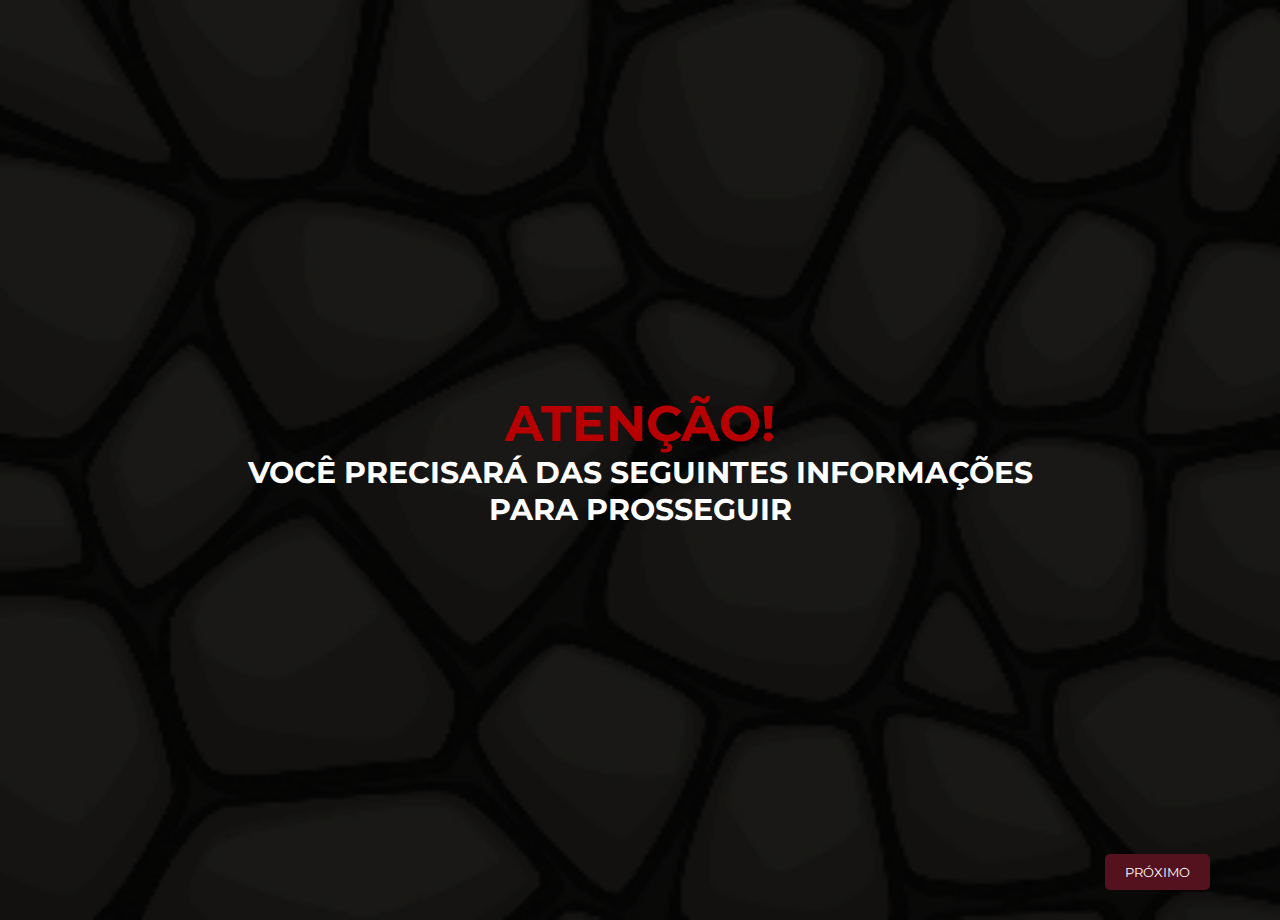
<file: index.html>
<!DOCTYPE html>
<html lang="en">
<head>
    <meta charset="UTF-8">
    <meta name="viewport" content="width=device-width, initial-scale=1.0">
    <link rel="stylesheet" href="style.css">
    <link rel="shortcut icon" href="assets/detetive favicon.png" type="image/x-icon">
    <title>Barroco</title>
</head>
<body>
    <div class="container">
        <h1 id="title">ATENÇÃO!</h1>
        <h1 id="title-white">VOCÊ PRECISARÁ DAS SEGUINTES INFORMAÇÕES <br> PARA PROSSEGUIR</h1>
    </div>
    <button id="next-btn">PRÓXIMO</button>

    <script src="script.js"></script>
</body>
</html>
</file>
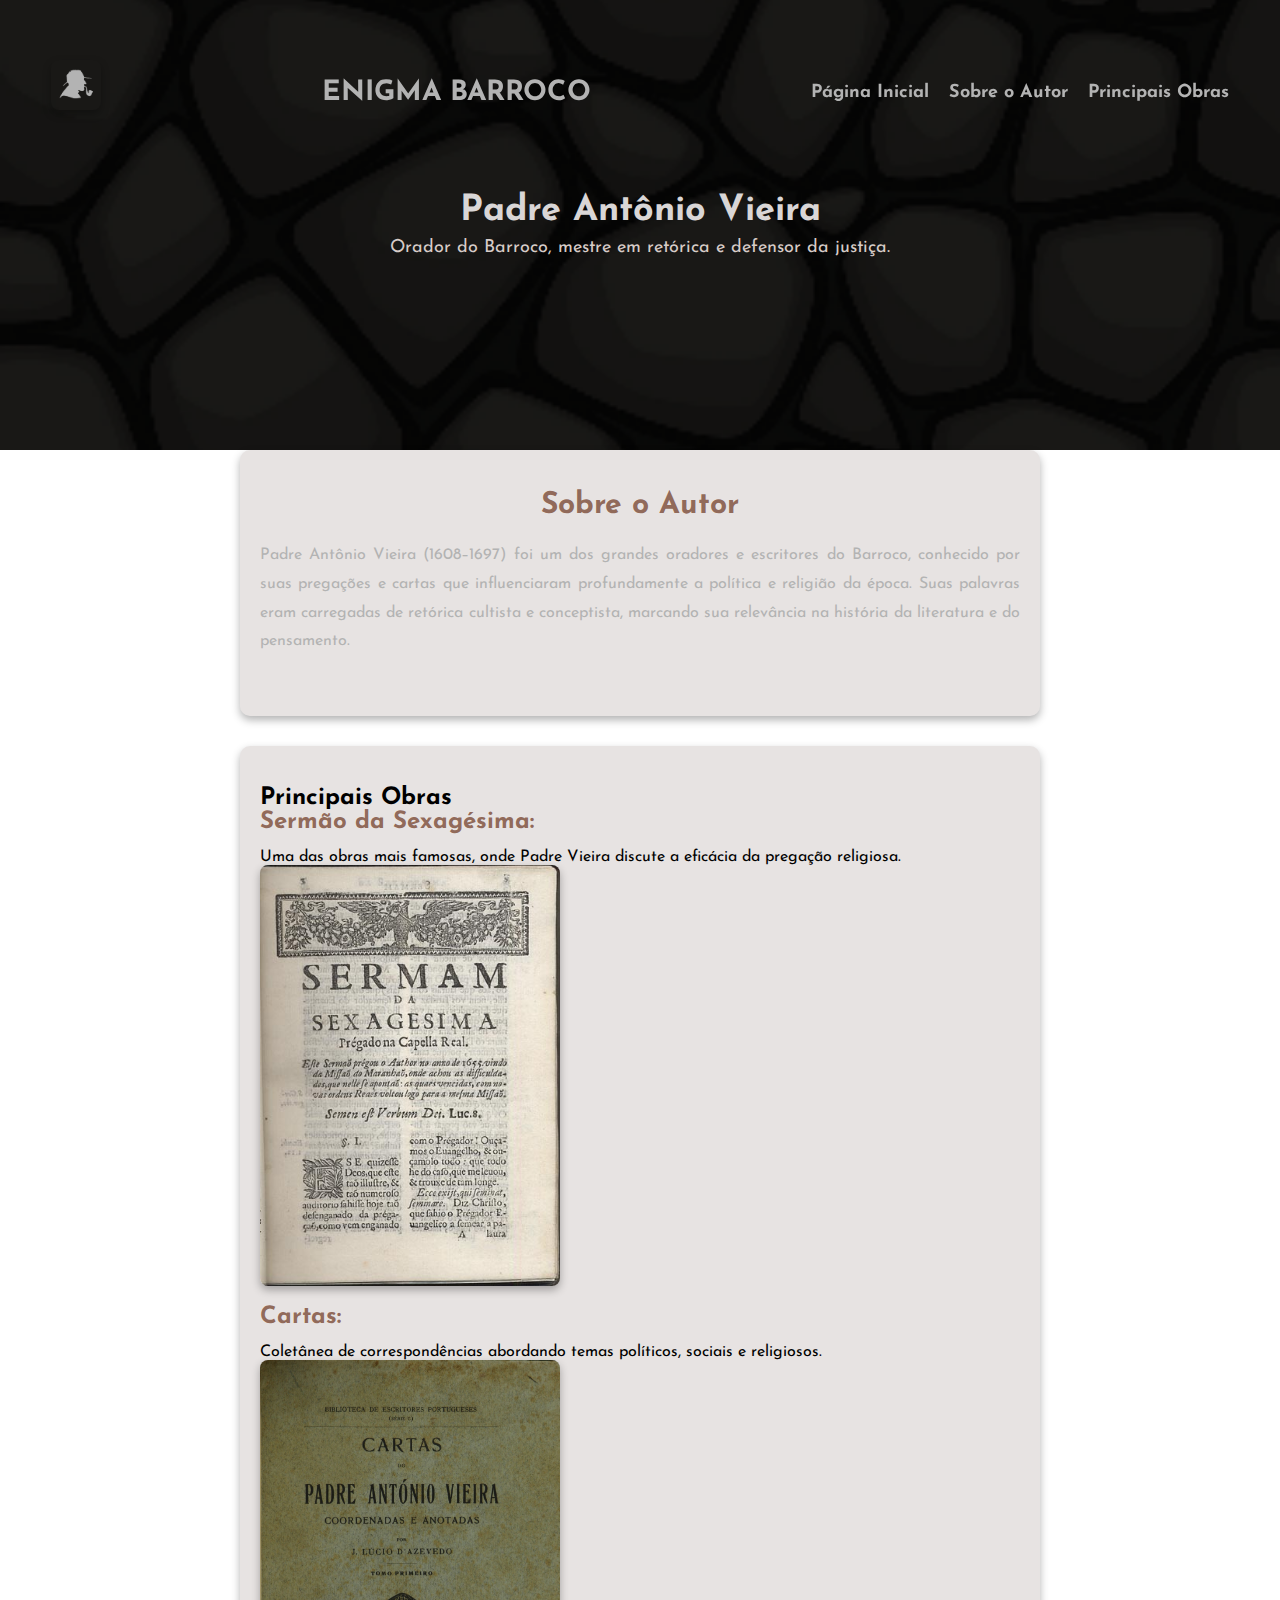
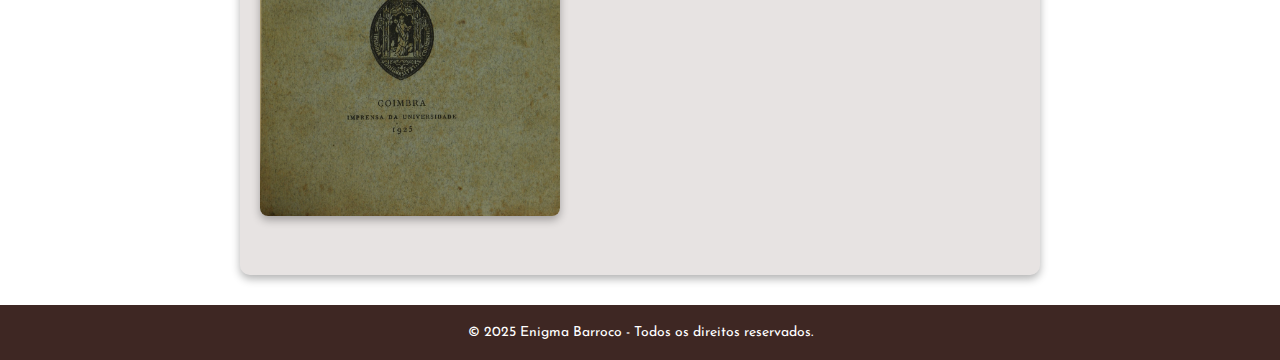
<file: author1.html>
<!DOCTYPE html>
<html lang="en">
<head>
    <meta charset="UTF-8">
    <meta name="viewport" content="width=device-width, initial-scale=1.0">
    <link rel="stylesheet" href="authors.css">
    <link rel="shortcut icon" href="assets/detetive favicon.png" type="image/x-icon">
    <title>Padre Antônio Vieira - Enigma Barroco</title>
</head>
<body>
    <header class="header">
        <div class="header-container">
            <div class="flex">
                <img id="header-icon" src="assets/fav icon.png" alt="Ícone Enigma Barroco">
                <h1 id="title">ENIGMA BARROCO</h1>
                <nav class="nav">
                    <ul>
                        <li><a href="index.html" class="nav-item">Página Inicial</a></li>
                        <li><a href="#sobre" class="nav-item">Sobre o Autor</a></li>
                        <li><a href="#obras" class="nav-item">Principais Obras</a></li>
                    </ul>
                </nav>
            </div>
        </div>
    </header>
    <section class="banner">
        <div class="banner-content">
            <h1 class="slogan-title">Padre Antônio Vieira</h1>
            <p class="slogan-text">Orador do Barroco, mestre em retórica e defensor da justiça.</p>
        </div>
    </section>
    <main class="container">
        <section id="sobre">
            <div class="author-section">
                <h2 class="context-title">Sobre o Autor</h2>
                <p class="context-text">Padre Antônio Vieira (1608–1697) foi um dos grandes oradores e escritores do Barroco, conhecido por suas pregações e cartas que influenciaram profundamente a política e religião da época. Suas palavras eram carregadas de retórica cultista e conceptista, marcando sua relevância na história da literatura e do pensamento.</p>
            </div>
        </section>
        <section id="obras">
            <div class="works-section">
                <h2 class="characteristics-title">Principais Obras</h2>
                <div class="works-list">
                    <div>
                        <h3>Sermão da Sexagésima:</h3>
                        <p>Uma das obras mais famosas, onde Padre Vieira discute a eficácia da pregação religiosa.</p>
                        <img src="assets/Sermão_da_Sexagesima,_Padre_António_Vieira_(in_Sermoens,_Lisboa,_1679).png" alt="Capa do Sermão da Sexagésima">
                    </div>
                    <div>
                        <h3>Cartas:</h3>
                        <p>Coletânea de correspondências abordando temas políticos, sociais e religiosos.</p>
                        <img src="assets/cartas.png" alt="Capa do livro Cartas">
                    </div>
                </div>
            </div>
        </section>
    </main>
    <footer class="footer">
        <p>&copy; 2025 Enigma Barroco - Todos os direitos reservados.</p>
    </footer>
</body>
</html>
</file>
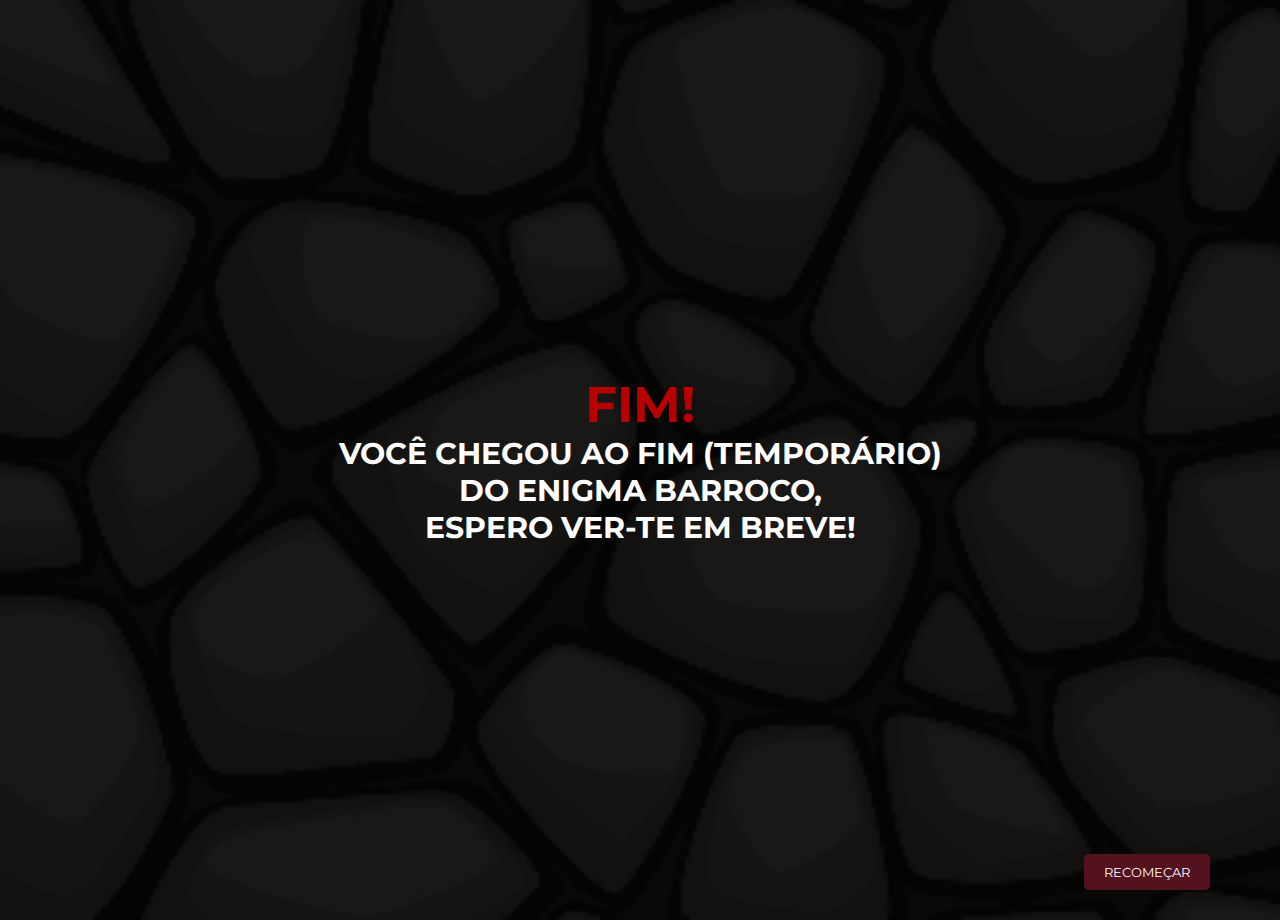
<file: final.html>
<!DOCTYPE html>
<html lang="en">
<head>
    <meta charset="UTF-8">
    <meta name="viewport" content="width=device-width, initial-scale=1.0">
    <link rel="stylesheet" href="final.css">
    <link rel="shortcut icon" href="assets/detetive favicon.png" type="image/x-icon">
    <title>Barroco</title>
</head>
<body>
    <div class="container">
        <h1 id="title">FIM!</h1>
        <h1 id="title-white">VOCÊ CHEGOU AO FIM (TEMPORÁRIO) <br> DO ENIGMA BARROCO,<br> ESPERO VER-TE EM BREVE!</h1>
    </div>
    <button id="return-btn">RECOMEÇAR</button>

    <script src="final.js"></script>
</body>
</html>
</file>
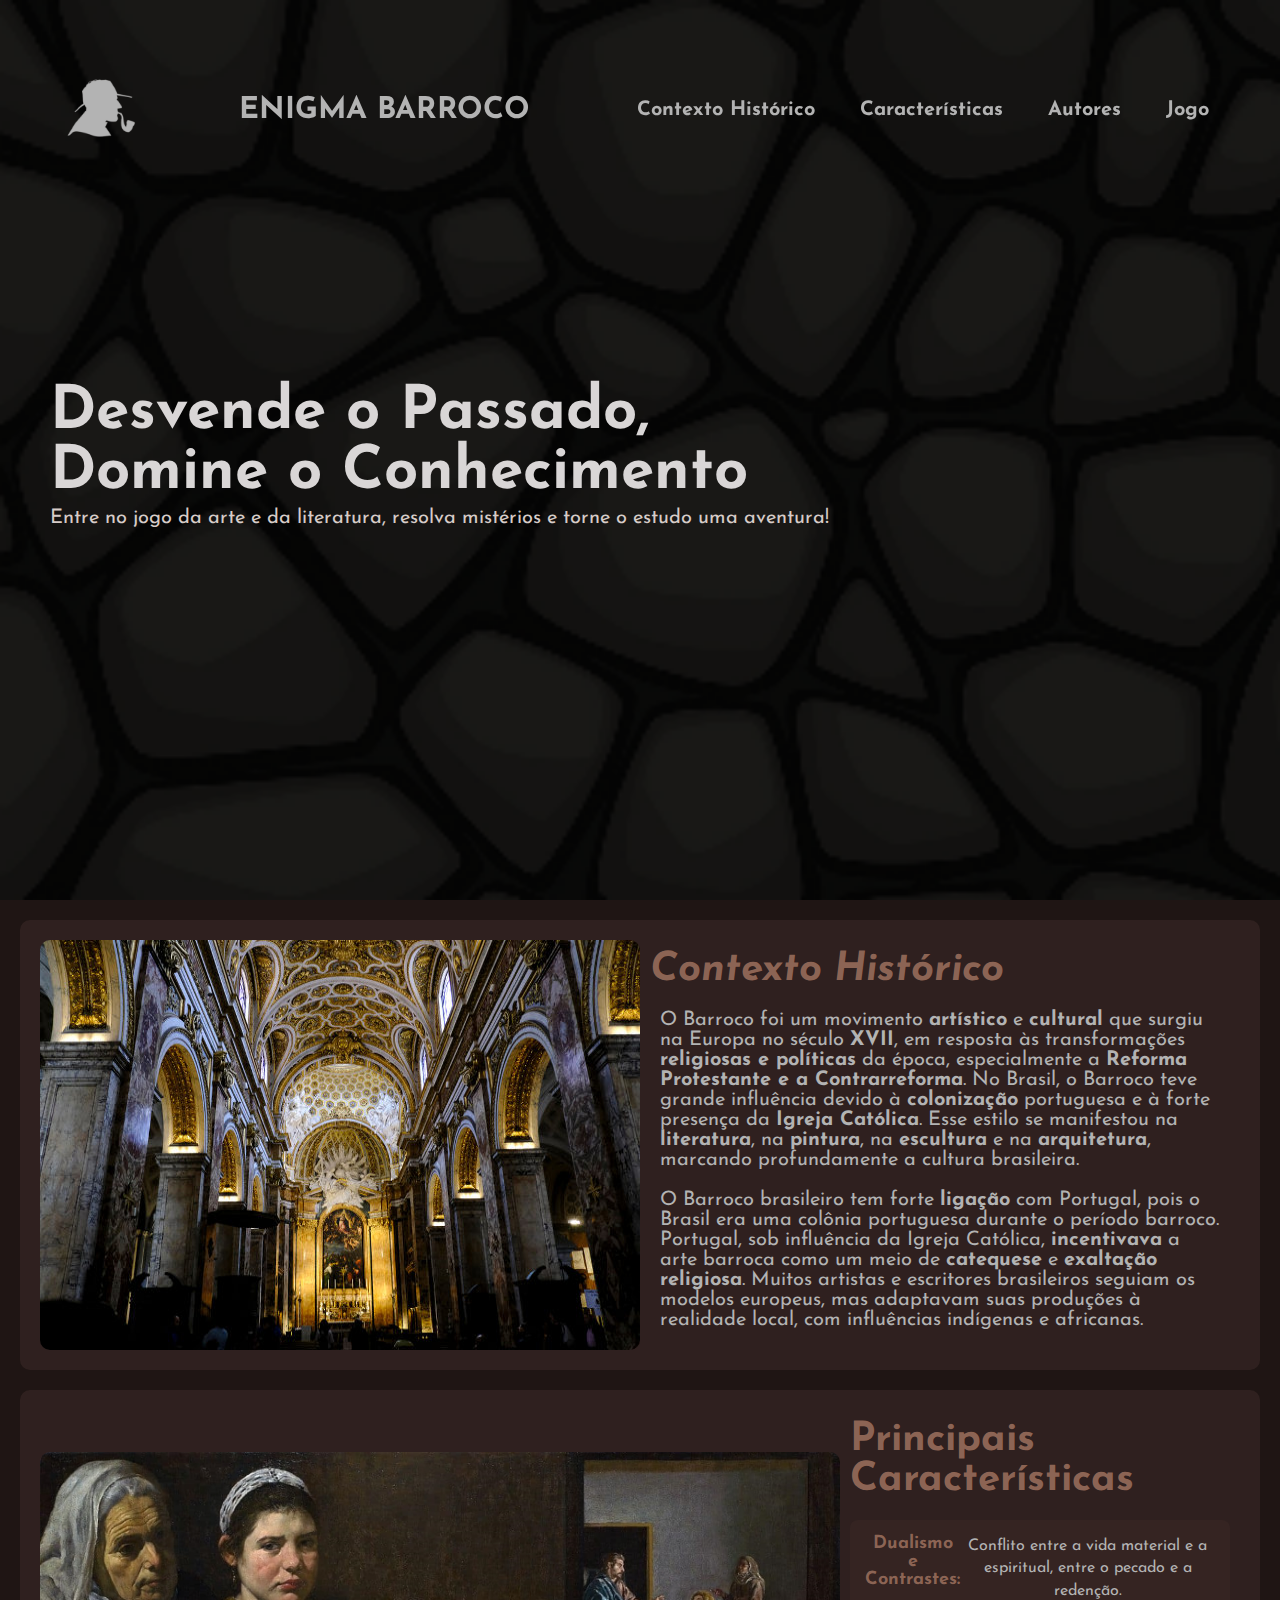
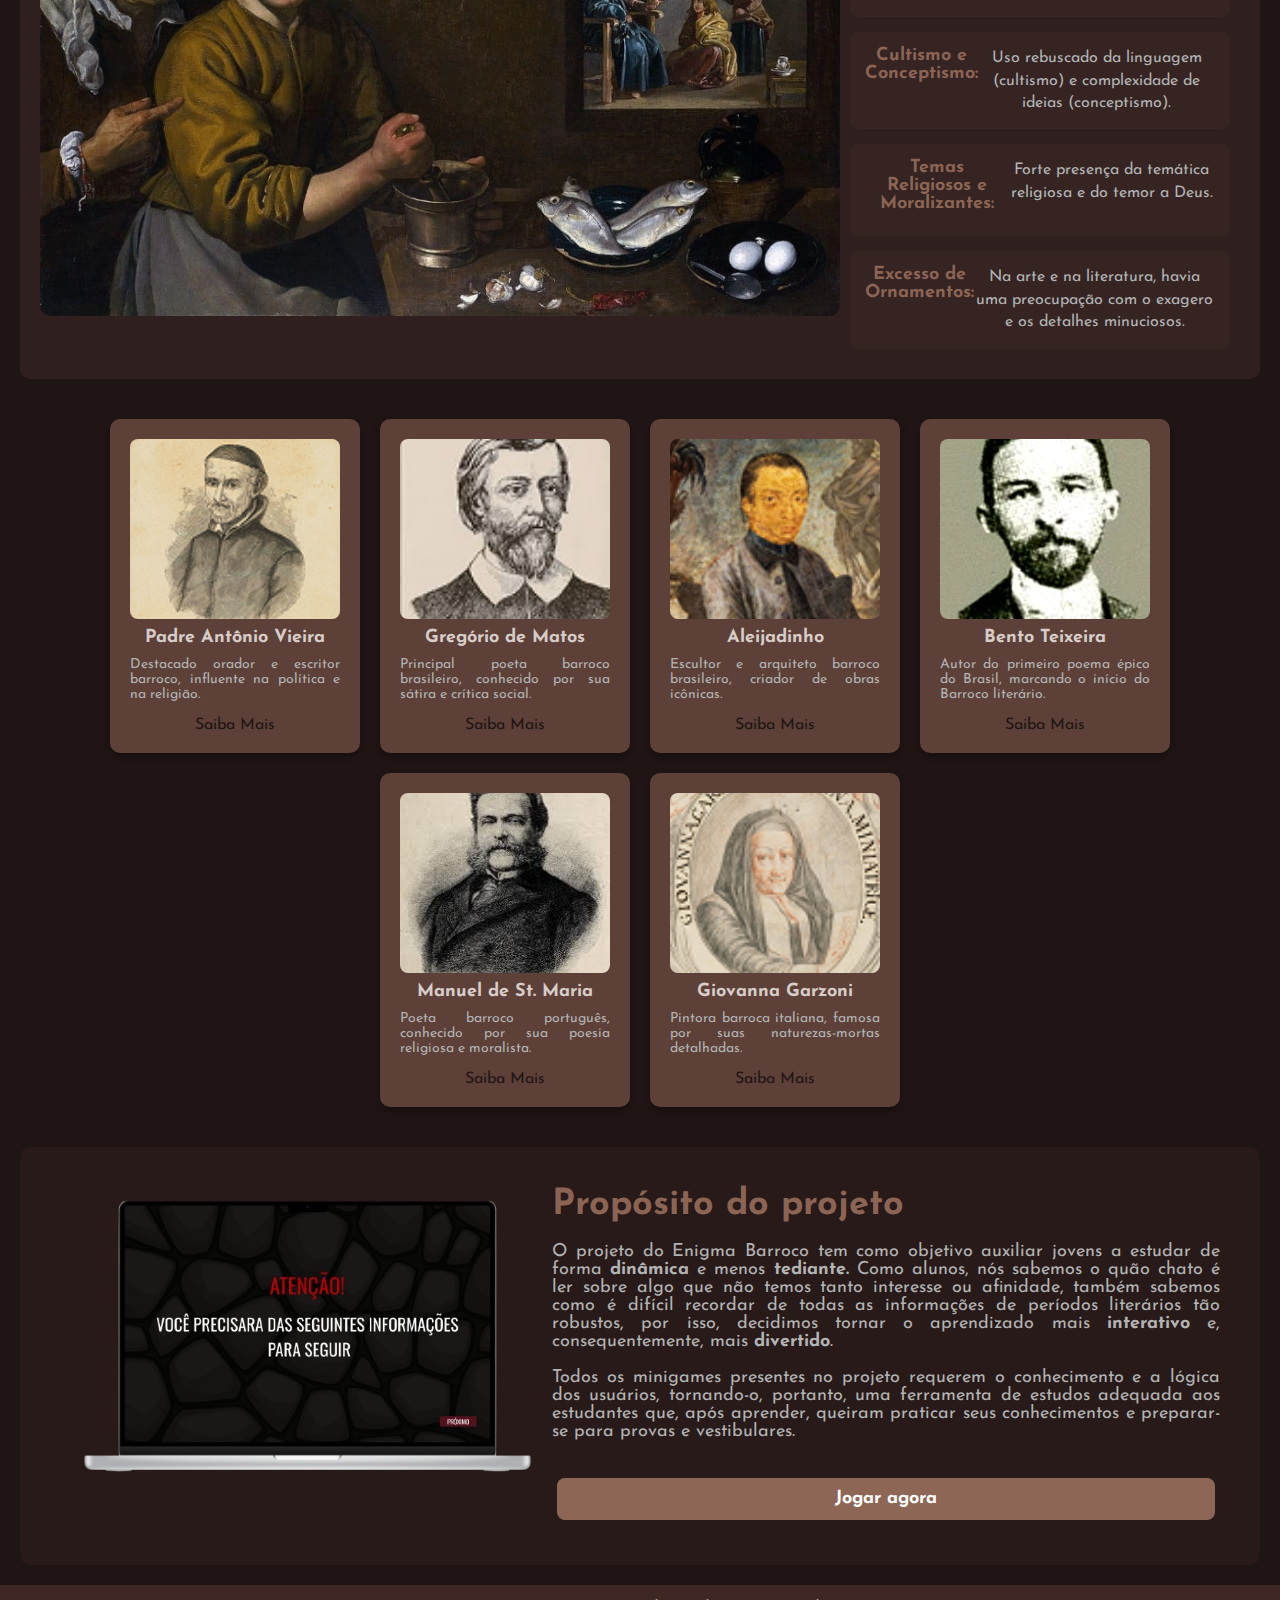
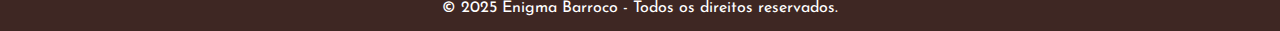
<file: introduction.html>
<!DOCTYPE html>
<html lang="en">
<head>
    <meta charset="UTF-8">
    <meta name="viewport" content="width=device-width, initial-scale=1.0">
    <link rel="stylesheet" href="introduction.css">
    <link rel="stylesheet" href="https://unpkg.com/swiper/swiper-bundle.min.css">
    <link rel="shortcut icon" href="assets/detetive favicon.png" type="image/x-icon">
    <title>Enigma Barroco</title>
</head>
<body>
    <header class="header">
        <div class="header-container">
            <div class="flex">
                <img id="header-icon" src="assets/fav icon.png" alt="">
                <h1 id="title">ENIGMA BARROCO</h1>

                <nav class="nav">
                    <ul>
                        <li><a href="#contexto" class="nav-items">Contexto Histórico</a></li>
                        <li><a href="#caracteristicas" class="nav-items">Características</a></li>
                        <li><a href="#autores" class="nav-items">Autores</a></li>       
                        <li><a href="#jogo" class="nav-items">Jogo</a></li>                         
                    </ul>
                </nav>
            </div>
        </div>
    </header>

    <section class="banner">
        <div class="banner-content">
            <h2 class="slogan-title">Desvende o Passado, <br> Domine o Conhecimento</h2>
            <p class="slogan-text">Entre no jogo da arte e da literatura, resolva mistérios e torne o estudo uma aventura!</p>
        </div>
    </section>

    <!-- Main content -->
    <main class="container">
        <!-- Context section -->
         <section id="contexto">
             <div class="context-container">
                 <article class="context-article">
                     <img src="assets/barroco-contexto.jpg" alt="Contexto Histórico" class="context-img">
                     <div>
                         <h2 class="context-title">Contexto Histórico</h2>
                         <p class="context-text">O Barroco foi um movimento <b>artístico</b> e <b>cultural</b> que surgiu na Europa no século
                             <b>XVII</b>, em resposta às transformações <b>religiosas e políticas</b> da época,
                             especialmente a <b>Reforma Protestante e a Contrarreforma</b>. No Brasil, o Barroco
                             teve grande influência devido à <b>colonização</b> portuguesa e à forte presença da
                             <b>Igreja Católica</b>. Esse estilo se manifestou na <b>literatura</b>, na <b>pintura</b>, na <b>escultura</b>
                             e na <b>arquitetura</b>, marcando profundamente a cultura brasileira. <br><br>
                             O Barroco brasileiro tem forte <b>ligação</b> com Portugal, pois o Brasil era uma
                             colônia portuguesa durante o período barroco. Portugal, sob influência da Igreja
                             Católica, <b>incentivava</b> a arte barroca como um meio de <b>catequese</b> e <b>exaltação religiosa</b>. Muitos artistas e escritores brasileiros seguiam os modelos europeus,
                             mas adaptavam suas produções à realidade local, com influências indígenas e
                             africanas.
                         </p>
                     </div>
                 </article>
             </div>
        </section>

        <section id="caracteristicas">
            <article class="characteristics-article">
                <div class="characteristics-container">
                    <img src="assets/caracteristicas.jpg" alt="" class="characteristics-img">
                    <div class="characteristics-flex">
                        <h2 class="characteristics-title">Principais Características</h2>
                        <div class="characteristics-content">
                            <article>
                                <h2>Dualismo e Contrastes:</h2>
                                <p>Conflito entre a vida material e a espiritual,
                                    entre o pecado e a redenção.</p>
                            </article>
                            <article>
                                <h2>Cultismo e Conceptismo:</h2>
                                <p>Uso rebuscado da linguagem (cultismo) e
                                    complexidade de ideias (conceptismo).</p>
                            </article>
                            <article>
                                <h2>Temas Religiosos e Moralizantes:</h2>
                                <p>Forte presença da temática religiosa
                                    e do temor a Deus.</p>
                            </article>
                            <article>
                                <h2>Excesso de Ornamentos:</h2>
                                <p>Na arte e na literatura, havia uma
                                    preocupação com o exagero e os detalhes minuciosos.</p>
                            </article>
                        </div>
                    </div>
                </article>
                </div>
        </section>

        <!-- Carousel section -->
        <section class="authors">
            <div class="author-list">
                <div class="author-card">
                    <img src="assets/Padre 1.png" alt="Padre Antônio Vieira">
                    <h2>Padre Antônio Vieira</h2>
                    <p>Destacado orador e escritor barroco, influente na política e na religião.</p>
                    <a href="author1.html">Saiba Mais</a>
                </div>
                <div class="author-card">
                    <img src="assets/GregorioDeMatos 1.png" alt="Gregório de Matos">
                    <h2>Gregório de Matos</h2>
                    <p>Principal poeta barroco brasileiro, conhecido por sua sátira e crítica social.</p>
                    <a href="author2.html">Saiba Mais</a>
                </div>
                <div class="author-card">
                    <img src="assets/aleijadinho 1.png" alt="Aleijadinho">
                    <h2>Aleijadinho</h2>
                    <p>Escultor e arquiteto barroco brasileiro, criador de obras icônicas.</p>
                    <a href="author3.html">Saiba Mais</a>
                </div>
                <div class="author-card">
                    <img src="assets/bentooo.png" alt="Autor 4">
                    <h2>Bento Teixeira</h2>
                    <p>Autor do primeiro poema épico do Brasil, marcando o início do Barroco literário.</p>
                    <a href="author4.html">Saiba Mais</a>
                </div>
                <div class="author-card">
                    <img src="assets/manuel d santa maria.jpeg" alt="Autor 5">
                    <h2>Manuel de St. Maria</h2>
                    <p>Poeta barroco português, conhecido por sua poesia religiosa e moralista.</p>
                    <a href="author5.html">Saiba Mais</a>
                </div>
                <div class="author-card">
                    <img src="assets/Giovanna Garzoni 1.png" alt="Autor 6">
                    <h2>Giovanna Garzoni</h2>
                    <p>Pintora barroca italiana, famosa por suas naturezas-mortas detalhadas.</p>
                    <a href="author6.html">Saiba Mais</a>
                </div>
                <!-- Repita para os outros autores -->
            </div>
        </section>

        <section id="jogo">
            <div class="game">
                <section class="game-section">
                    <article class="game-description">
                        <img src="assets/game-img.png" alt="" class="game-img">
                        <div class="game-flex">
                            <h2 class="game-title">Propósito do projeto</h2>
                            <p class="game-text">O projeto do Enigma Barroco tem como objetivo auxiliar jovens a estudar de forma <b>dinâmica</b> e menos <b>tediante.</b> Como alunos, nós sabemos o quão chato é ler sobre algo que não temos tanto interesse ou afinidade, também sabemos como é difícil recordar de todas as informações de períodos literários tão robustos, por isso, decidimos tornar o aprendizado mais <b>interativo</b> e, consequentemente, mais <b>divertido</b>. <br><br>
                            Todos os minigames presentes no projeto requerem o conhecimento e a lógica dos usuários, tornando-o, portanto, uma ferramenta de estudos adequada aos estudantes que, após aprender, queiram praticar seus conhecimentos e preparar-se para provas e vestibulares.</p>  
                            <br><br>
                            <button id="play-game">Jogar agora</button>
                        </div>
                    </article>
                </section>
            </div>
        </section>


    </main>

    <footer class="footer">
        <p>&copy; 2025 Enigma Barroco - Todos os direitos reservados.</p>
    </footer>

    <script src="https://unpkg.com/swiper/swiper-bundle.min.js"></script>
    <script src="introduction.js"></script>

</body>
</html>
</file>
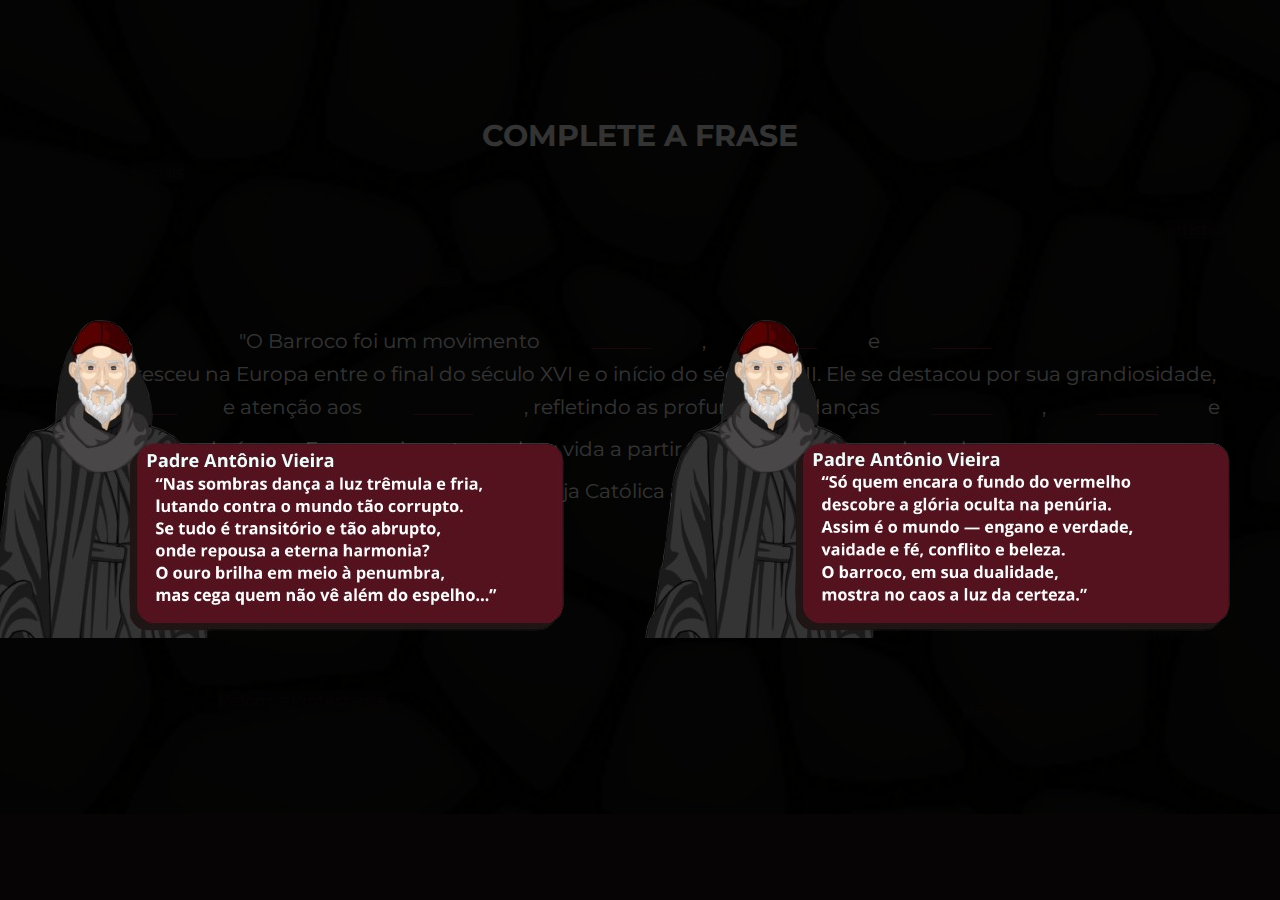
<file: level1.html>
<!DOCTYPE html>
<html lang="en">
<head>
    <meta charset="UTF-8">
    <meta name="viewport" content="width=device-width, initial-scale=1.0">
    <link rel="stylesheet" href="level1.css">
    <link rel="shortcut icon" href="assets/detetive favicon.png" type="image/x-icon">
    <title>LEVEL 1</title>
</head>
<body>
    <div id="background">
        <div id="introImage" class="intro-image">
            <img src="assets/1 - padre.png" alt="Introdução">
            <img src="assets/2 - padre.png" alt="Introdução">

        </div>
        <!-- Palavras ocultas para arrastar -->
        <div id="hidden-words">
            <div class="container">
                <h1 id="title">COMPLETE A FRASE</h1>
            </div>
        <span class="hidden-word" draggable="true" id="Palavra1">religioso</span>
        <span class="hidden-word" draggable="true" id="Palavra2">artístico</span>
        <span class="hidden-word" draggable="true" id="Palavra3">cultural</span>
        <span class="hidden-word" draggable="true" id="Palavra4">exuberância</span>
        <span class="hidden-word" draggable="true" id="Palavra5">detalhes</span>
        <span class="hidden-word" draggable="true" id="Palavra6">sociais</span>
        <span class="hidden-word" draggable="true" id="Palavra7">políticas</span>
        <span class="hidden-word" draggable="true" id="Palavra8">religiosas</span>
        <span class="hidden-word" draggable="true" id="Palavra9">Reforma Protestante</span>
        <span class="hidden-word" draggable="true" id="Palavra10">Contrarreforma</span>
    </div>
    </div>
    <div id="code-area">
        "O Barroco foi um movimento
        <div class="code-slot destaque" data-correct-word="religioso">______</div> ,
        <div class="code-slot destaque" data-correct-word="artístico">______</div> e
        <div class="code-slot destaque" data-correct-word="cultural">______</div>
        que floresceu na Europa entre o final do século XVI e o início do século XVIII. Ele se destacou por sua grandiosidade,
        <div class="code-slot destaque" data-correct-word="exuberância">_______</div> e atenção aos
        <div class="code-slot destaque" data-correct-word="detalhes">______</div> , refletindo as profundas mudanças
        <div class="code-slot destaque" data-correct-word="sociais">______</div> ,
        <div class="code-slot destaque" data-correct-word="políticas">______</div> e
        <div class="code-slot destaque" data-correct-word="religiosas">_______</div> da época. 
        Esse movimento ganhou vida a partir das tensões provocadas pela 
        <div class="code-slot destaque" data-correct-word="Reforma Protestante" id="slotMaior">______</div> e pela resposta da Igreja Católica através da
        <div class="code-slot destaque" data-correct-word="Contrarreforma">______</div> <span></span>  "

        <!-- Mais slots de código -->
    </div>
    <script src="level1.js"></script>
</body>
</html>
</file>
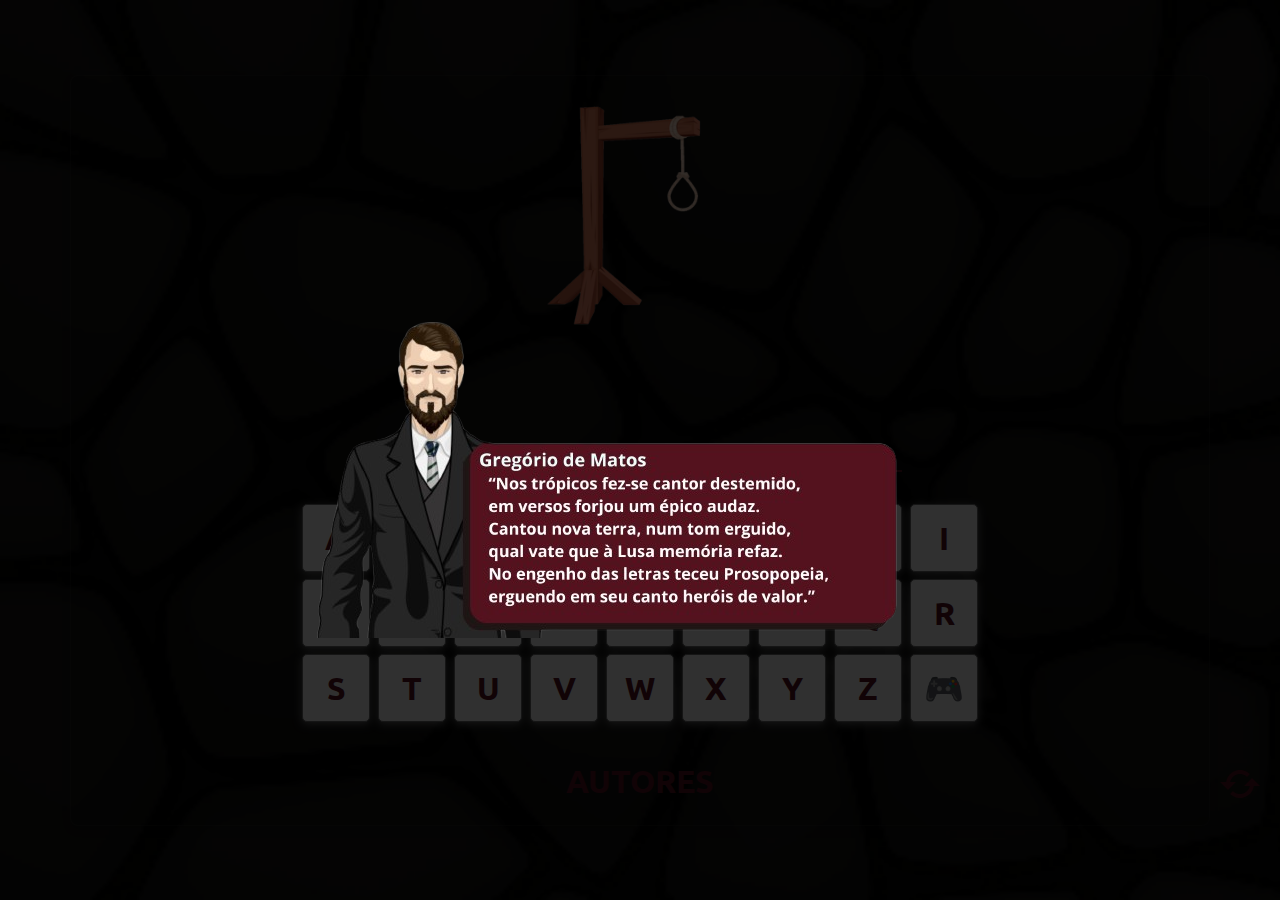
<file: level2.html>
<!DOCTYPE html>
<html lang="pt-BR">
<head>
    <meta charset="UTF-8">
    <meta http-equiv="X-UA-Compatible" content="IE=edge">
    <meta name="viewport" content="width=device-width, initial-scale=1.0">
    <link rel="stylesheet" href="https://maxcdn.bootstrapcdn.com/bootstrap/4.0.0/css/bootstrap.min.css" integrity="sha384-Gn5384xqQ1aoWXA+058RXPxPg6fy4IWvTNh0E263XmFcJlSAwiGgFAW/dAiS6JXm" crossorigin="anonymous">
    <link rel="stylesheet" href="level2.css" media="screen">
    <link rel="shortcut icon" href="assets/detetive favicon.png" type="image/x-icon">
    <link href='https://unpkg.com/boxicons@2.1.4/css/boxicons.min.css' rel='stylesheet'>
    <title>LEVEL 2</title>
</head>
<body>
    <div class="container">
        
        <div id="introImage" class="intro-image">
            <img src="assets/3 - gregorio.png" alt="Introdução">
        </div>
        <div id="imagem"></div>

        <div id="palavra-secreta">
            <!-- <div class="letras">A</div>
            <div class="letras">F</div>
            <div class="letras">G</div>
            <div class="letras">A</div>
            <div class="letras">S</div>
            <div class="letras">M</div> -->
        </div>

        <div id="teclado">
            <div class="teclas">
                <button id="tecla-A" onclick="verificaLetraEscolhida('A')">A</button>
                <button id="tecla-B" onclick="verificaLetraEscolhida('B')">B</button>
                <button id="tecla-C" onclick="verificaLetraEscolhida('C')">C</button>
                <button id="tecla-D" onclick="verificaLetraEscolhida('D')">D</button>
                <button id="tecla-E" onclick="verificaLetraEscolhida('E')">E</button>
                <button id="tecla-F" onclick="verificaLetraEscolhida('F')">F</button>
                <button id="tecla-G" onclick="verificaLetraEscolhida('G')">G</button>
                <button id="tecla-H" onclick="verificaLetraEscolhida('H')">H</button>
                <button id="tecla-I" onclick="verificaLetraEscolhida('I')">I</button>
            </div>
            <div class="teclas">
                <button id="tecla-J" onclick="verificaLetraEscolhida('J')">J</button>
                <button id="tecla-K" onclick="verificaLetraEscolhida('K')">K</button>
                <button id="tecla-L" onclick="verificaLetraEscolhida('L')">L</button>
                <button id="tecla-M" onclick="verificaLetraEscolhida('M')">M</button>
                <button id="tecla-N" onclick="verificaLetraEscolhida('N')">N</button>
                <button id="tecla-O" onclick="verificaLetraEscolhida('O')">O</button>
                <button id="tecla-P" onclick="verificaLetraEscolhida('P')">P</button>
                <button id="tecla-Q" onclick="verificaLetraEscolhida('Q')">Q</button>
                <button id="tecla-R" onclick="verificaLetraEscolhida('R')">R</button>
            </div>
            <div class="teclas">
                <button id="tecla-S" onclick="verificaLetraEscolhida('S')">S</button>
                <button id="tecla-T" onclick="verificaLetraEscolhida('T')">T</button>
                <button id="tecla-U" onclick="verificaLetraEscolhida('U')">U</button>
                <button id="tecla-V" onclick="verificaLetraEscolhida('V')">V</button>
                <button id="tecla-W" onclick="verificaLetraEscolhida('W')">W</button>
                <button id="tecla-X" onclick="verificaLetraEscolhida('X')">X</button>
                <button id="tecla-Y" onclick="verificaLetraEscolhida('Y')">Y</button>
                <button id="tecla-Z" onclick="verificaLetraEscolhida('Z')">Z</button>
                <button id="btnReiniciar">🎮</button>
            </div>
        </div>

        <div id="categoria">
            <!-- CATEGORIA -->
        </div>

        <div class="modal fade" id="myModal" tabindex="-1" role="dialog" aria-labelledby="exampleModalLabel" aria-hidden="true">
            <div class="modal-dialog" role="document">
            <div class="modal-content">
                <div class="modal-header">
                <h5 class="modal-title" id="exampleModalLabel"></h5>
                <button type="button" class="close" data-dismiss="modal" aria-label="Close">
                    <span aria-hidden="true">&times;</span>
                </button>
                </div>
                <div class="modal-body" id="modalBody"></div>
                <div class="modal-footer">
                <button type="button" class="btn btn-primary" data-dismiss="modal">Fechar</button>
                </div>
            </div>
            </div>
        </div> 
    <button id="recarregar" onclick="sortear()"><i class='bx bx-refresh'></i></button> 

    <script src="level2.js"></script>
    <script src="https://code.jquery.com/jquery-3.2.1.slim.min.js" integrity="sha384-KJ3o2DKtIkvYIK3UENzmM7KCkRr/rE9/Qpg6aAZGJwFDMVNA/GpGFF93hXpG5KkN" crossorigin="anonymous"></script>
    <script src="https://cdnjs.cloudflare.com/ajax/libs/popper.js/1.12.9/umd/popper.min.js" integrity="sha384-ApNbgh9B+Y1QKtv3Rn7W3mgPxhU9K/ScQsAP7hUibX39j7fakFPskvXusvfa0b4Q" crossorigin="anonymous"></script>
    <script src="https://maxcdn.bootstrapcdn.com/bootstrap/4.0.0/js/bootstrap.min.js" integrity="sha384-JZR6Spejh4U02d8jOt6vLEHfe/JQGiRRSQQxSfFWpi1MquVdAyjUar5+76PVCmYl" crossorigin="anonymous"></script>
</body>
</html>
</file>
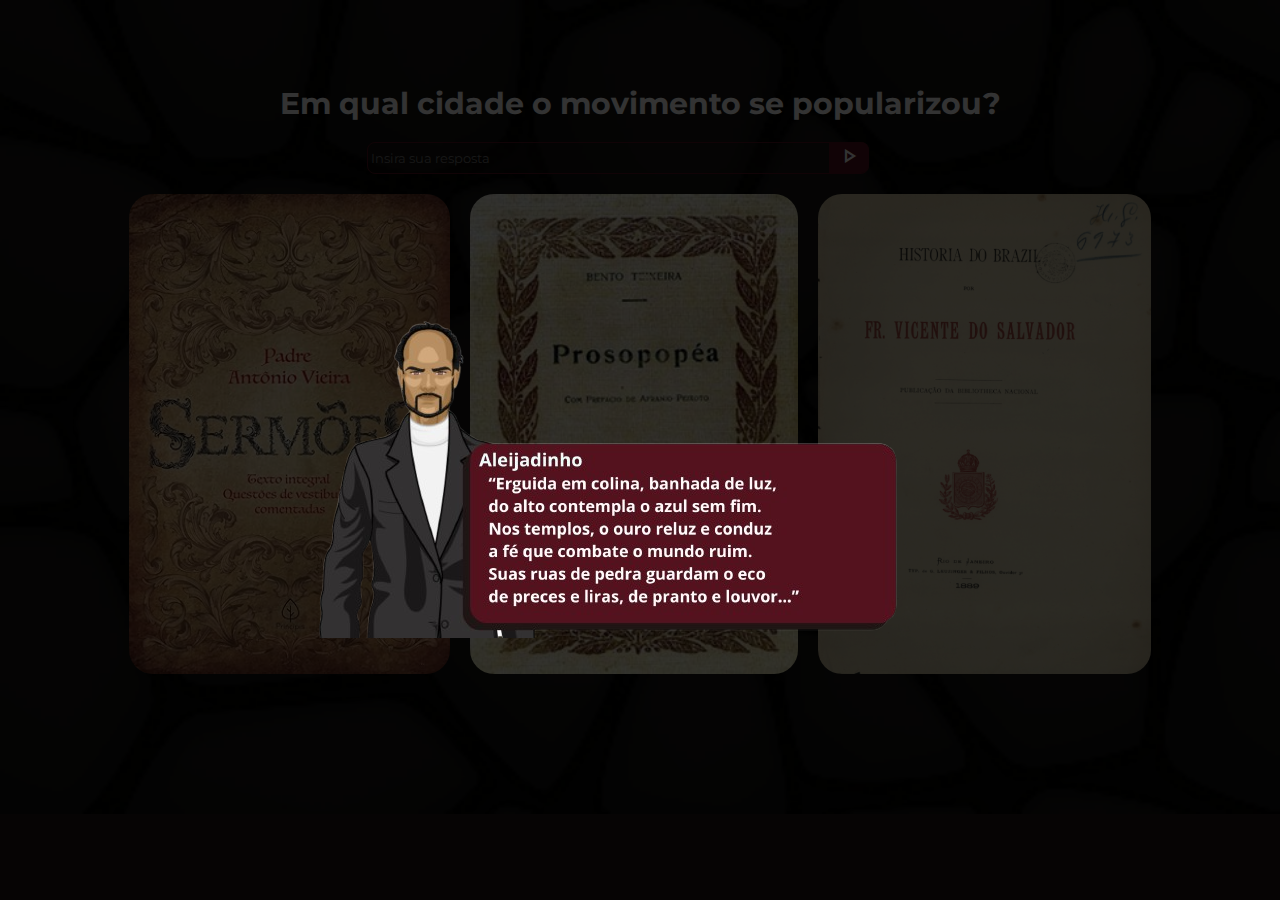
<file: level3.html>
<!DOCTYPE html>
<html lang="en">
<head>
    <meta charset="UTF-8">
    <meta name="viewport" content="width=device-width, initial-scale=1.0">
    <link rel="stylesheet" href="level3.css">
    <link rel="stylesheet" href="https://fonts.googleapis.com/css2?family=Material+Symbols+Outlined:opsz,wght,FILL,GRAD@24,400,0,0&icon_names=play_arrow" />    
    <link rel="shortcut icon" href="assets/detetive favicon.png" type="image/x-icon">
    <title>LEVEL 3</title>
</head>
<body>
    <main class="container">
        <div id="introImage" class="intro-image">
            <img src="assets/4 - aleijadinho.png" alt="Introdução">
        </div>
        
        <h1 id="title">Em qual cidade o movimento se popularizou?</h1>
        <div class="awnser__container">
            <input type="text" name="awnser__input" id="awnser__input" placeholder=" Insira sua resposta">
            <button type="submit" class="awnser__button"><span class="material-symbols-outlined">play_arrow</span></button>  
        </div>
        <div class="card__container">
            <article class="card__article">
                <img src="assets/sermões.jpg" alt="Sermões - Padre Antonio vieira" class="card__img">
                 
                <div class="card__data">
                    <span class="card__text">"Oh, que grande e glorioso espetáculo se está armando no teatro do mundo!
                        <br>
                    O menor Reino da Europa pelejando com o maior; um punhado de portugueses resistindo a um dilúvio de holandeses..."</span>
                    <h2 class="card__title">Sermões</h2>
                    <a href="http://www.dominiopublico.gov.br/download/texto/bv000031.pdf" class="card__button">Ler Mais</a>
                </div>
            </article>

            <article class="card__article">
                <img src="assets/prosopopéa.jpg" alt="Prosopea - Bento Teixeira" class="card__img">
                 
                <div class="card__data">
                    <span class="card__text">"[...] Suspendei por agora a mente alta
                        <br>
                        Dos casos vários da Olindesa gente,
                        <br>
                        E vereis vosso irmão e vós supremo
                        <br>
                        No valor abater Querino e Remo."</span>
                    <h2 class="card__title">Prosopopéa</h2>
                    <a href="https://web.archive.org/web/20060625102242/http://www.bibvirt.futuro.usp.br/textos/autores/bentoteixeira/prosopopeia/prosopopeia_texto.html" class="card__button">Ler Mais</a>
                </div>
            </article>

            <article class="card__article">
                <img src="assets/História do brasil.jpg" alt="História do Brasil - Frei Vicente Salvador" class="card__img">

                <div class="card__data">
                    <span class="card__text">"[...] E assim se foram fortificando nela e cobrando forças com que foram conquistando todo o resto da Capitania de Pernambuco."</span>
                    <h2 class="card__title">História do Brasil</h2>
                    <a href="http://www.educadores.diaadia.pr.gov.br/arquivos/File/2010/sugestao_leitura/2011/historia/4vicente_salvador.pdf" class="card__button">Ler Mais</a>
                </div>
            </article>
        </div>
    </main>

    <script src="level3.js"></script>
</body>
</html>
</file>
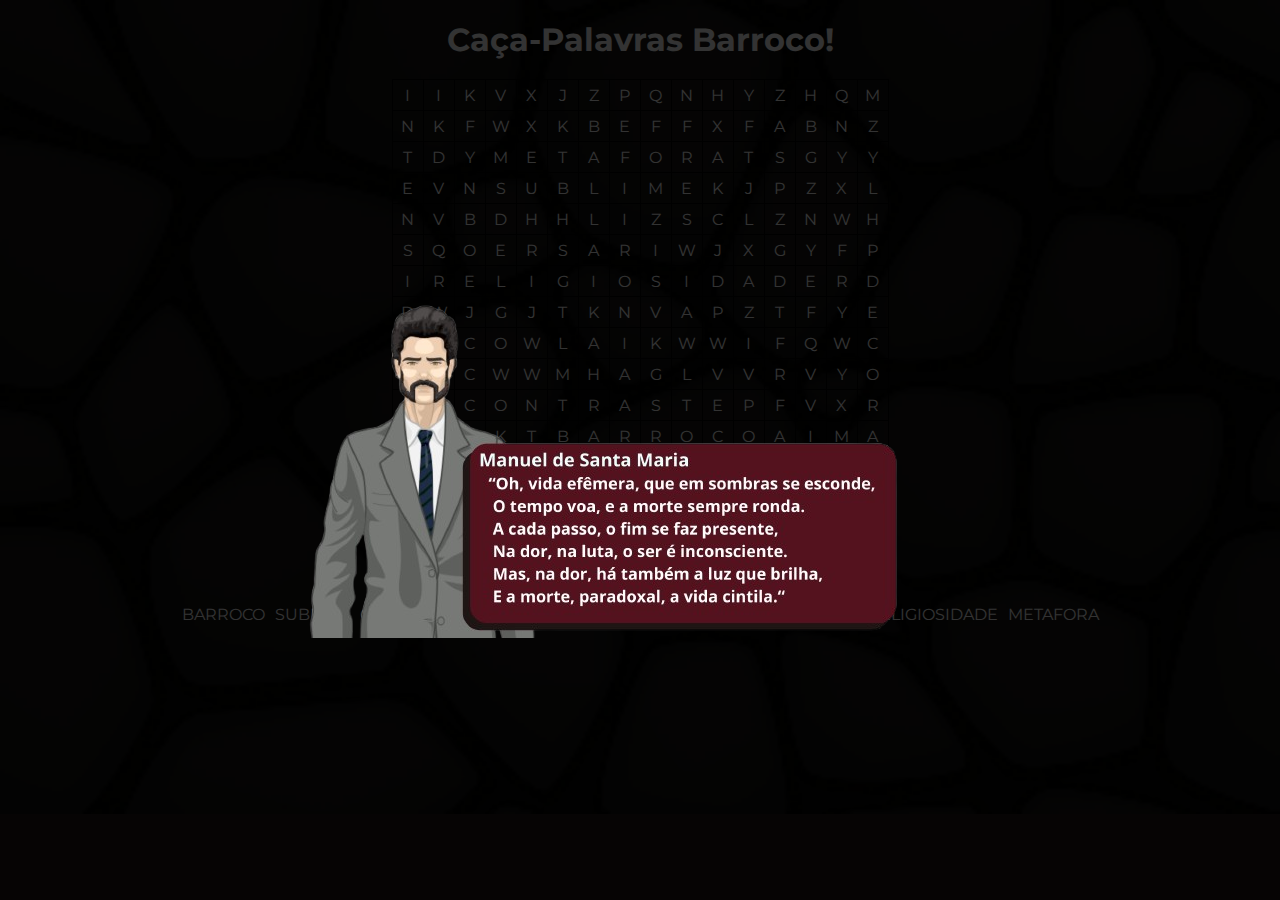
<file: level5.html>
<!DOCTYPE html>
<html lang="pt-br">
<head>
    <meta charset="UTF-8">
    <meta name="viewport" content="width=device-width, initial-scale=1.0">    
    <link rel="shortcut icon" href="assets/detetive favicon.png" type="image/x-icon">
    <link rel="stylesheet" href="level5.css">
    <title>LEVEL 5</title>
</head>
<body>
    <div id="introImage" class="intro-image">
        <img src="assets/7 - manuel.png" alt="Introdução">
    </div>
    
    <h1 id="title">Caça-Palavras Barroco!</h1>
    <div class="wordSearch" id="wordSearch">
        <table id="puzzleGrid">
            <!-- O grid será gerado pelo JavaScript -->
        </table> 
    </div>
    <div class="words" id="wordsList">
        <!-- Lista de palavras será gerada pelo JavaScript -->
    </div>
    <script src="level5.js"></script>
</body>
</html>
</file>
<file: style.css>
@import url('https://fonts.googleapis.com/css2?family=Bebas+Neue&family=Josefin+Sans:ital,wght@0,100..700;1,100..700&family=Montserrat:ital,wght@0,100..900;1,100..900&family=Spline+Sans+Mono:ital,wght@0,300..700;1,300..700&family=Titillium+Web:ital,wght@0,200;0,300;0,400;0,600;0,700;0,900;1,200;1,300;1,400;1,600;1,700&display=swap');

* {
    margin: 0;
    padding: 0;
    border: 0;
    font-family: 'Montserrat', 'Sans-serif';
}

.destaque {
    color: #54121E;
}

body {
    background: #1F1514 url(assets/fundo.png) repeat-x;
    background-size: cover;
}

.container {
    display: flex;
    justify-content: center;
    align-items: center;
    height: 100vh;
    padding: 10px;
    flex-direction: column;
}

#title, #title-white {
    margin: 0 auto;
    text-align: center;
    font-size: 30px;
}

#title {
    color: #B80003;
    font-size: 50px;
}

#title-white {
    color: white;
}

#next-btn {
    background-color: #54121E;
    position: fixed;
    bottom: 10px;
    right: 70px;
    padding: 10px 20px;
    color: white;
    border: none;
    border-radius: 5px;
    cursor: pointer;
}

.hidden-word {
    background-color: rgba(0, 0, 0, 0.118);
    color: #1F1514;
    padding: 5px;
    margin: 5px;
    cursor: grab;
    border-radius: 5px;
    display: inline-block;
}

.hidden-word:active {
    cursor: grabbing;
}

.code-slot {
    display: inline-block;
    width: 150px;
    height: 20px;
    border-bottom: 2px solid white;
    margin: 0 5px;
    text-align: center;
    color: white;
    font-size: 20px;
}

#name {
    background-color: #1f151447;
    border: 1px solid #54121E;
    color: #B80003;
    border-radius: 8px;
    width: 30%;
    height: 5%;

}

#page2, a {
    background-color: #54121E;
    padding: 10px 20px;
    color: white;
    border: none;
    border-radius: 5px;
    cursor: pointer;
    text-decoration: none;
    list-style: none;
}

/* Estilos para telas menores, como celulares */
@media (max-width: 768px) {
    body {
        background-size: contain repeat-y; /* Ajusta o fundo para caber melhor */
    }

    .container {
        height: auto; /* Permite mais espaço em telas menores */
        padding: 20px;
    }

    #title, #title-white {
        font-size: 18px;
        padding: 10px;
    }

    #next-btn {
        bottom: 20px;
        right: 20px;
        width: calc(100% - 40px); /* Botão ocupa maior parte da largura */
        font-size: 16px;
        padding: 15px;
    }

    .hidden-word, .code-slot {
        width: auto; /* Para evitar largura fixa */
        font-size: 16px; /* Fonte mais legível em telas menores */
    }

    #name {
        width: 80%; /* Aumenta o campo para mais espaço */
        height: auto;
        padding: 10px;
        font-size: 16px;
    }
}
</file>
<file: final.css>
@import url('https://fonts.googleapis.com/css2?family=Bebas+Neue&family=Josefin+Sans:ital,wght@0,100..700;1,100..700&family=Montserrat:ital,wght@0,100..900;1,100..900&family=Spline+Sans+Mono:ital,wght@0,300..700;1,300..700&family=Titillium+Web:ital,wght@0,200;0,300;0,400;0,600;0,700;0,900;1,200;1,300;1,400;1,600;1,700&display=swap');

* {
    margin: 0;
    padding: 0;
    border: 0;
    font-family: 'Montserrat', 'Sans-serif';
}

.destaque {
    color: #54121E;
}

body {
    background: #1F1514 url(assets/fundo.png) repeat-x;
    background-size: cover;
}

.container {
    display: flex;
    justify-content: center;
    align-items: center;
    height: 100vh;
    padding: 10px;
    flex-direction: column;
}

#title, #title-white {
    margin: 0 auto;
    text-align: center;
    font-size: 30px;
}

#title {
    color: #B80003;
    font-size: 50px;
}

#title-white {
    color: white;
}

#return-btn {
    background-color: #54121E;
    position: fixed;
    bottom: 10px;
    right: 70px;
    padding: 10px 20px;
    color: white;
    border: none;
    border-radius: 5px;
    cursor: pointer;
}

.hidden-word {
    background-color: rgba(0, 0, 0, 0.118);
    color: #1F1514;
    padding: 5px;
    margin: 5px;
    cursor: grab;
    border-radius: 5px;
    display: inline-block;
}

.hidden-word:active {
    cursor: grabbing;
}

.code-slot {
    display: inline-block;
    width: 150px;
    height: 20px;
    border-bottom: 2px solid white;
    margin: 0 5px;
    text-align: center;
    color: white;
    font-size: 20px;
}

#name {
    background-color: #1f151447;
    border: 1px solid #54121E;
    color: #B80003;
    border-radius: 8px;
    width: 30%;
    height: 5%;

}

#page2, a {
    background-color: #54121E;
    padding: 10px 20px;
    color: white;
    border: none;
    border-radius: 5px;
    cursor: pointer;
    text-decoration: none;
    list-style: none;
}
</file>
<file: level1.css>
@import url('https://fonts.googleapis.com/css2?family=Bebas+Neue&family=Josefin+Sans:ital,wght@0,100..700;1,100..700&family=Montserrat:ital,wght@0,100..900;1,100..900&family=Spline+Sans+Mono:ital,wght@0,300..700;1,300..700&family=Titillium+Web:ital,wght@0,200;0,300;0,400;0,600;0,700;0,900;1,200;1,300;1,400;1,600;1,700&display=swap');

* {
    margin: 0;
    padding: 0;
    border: 0;
    font-family: 'Montserrat', 'Sans-serif';
    color: white;
}

.destaque {
    color: #7f2838;
}

body {
    background: #1F1514 url(assets/fundo.png) repeat-x;
    background-size: cover;
}

span {
    margin: 2px;
}

.container {
    display: flex;
    justify-content: center;
    align-items: center;
    height: 10vh;
    padding: 10px;
    font-size: 15px;
    flex-direction: column;
}


#background {
    display: flex;
    justify-content: center;
    align-items: center;
    height: 30vh;
    padding: 10px;
    flex-direction: column;
}

.hidden-word {
    background-color: #1f15146a;
    /* background-color:#54121E;  --> para visualizar as palavras dentro do código*/
    cursor: grab;
    color: #221716;
}

#code-area {
    display: flex;  
    justify-content: center;
    align-items: center;
    flex-wrap: wrap;
    text-align: center;
    padding: 30px;
    font-size: 20px;
}

.code-slot {
    display: inline-block;
    background-color: rgba(240, 248, 255, 0);
    width: 150px;
    height: 30px;
    border: 1px solid rgba(0, 0, 0, 0);
    margin: 5px;
    text-align: center;
    line-height: 30px;
}

#slotMaior {
    width: 250px;
}

#Palavra1 {
    position: relative;
    top: 60%;
    left: 23%;
}

#Palavra2 {
    position: relative;
    top: 23%;
    left: 99%;
}

#Palavra3 {
    position: relative;
    top: 52%;
    left: 66%;
}

#Palavra4 {
    position: relative;
    bottom: 97%;
    right: -24%;
}

#Palavra5 {
    position: relative;
    bottom: -510px;
    left: 50%;
}

#Palavra6 {
    position: relative;
    top: -28px;
    left: -49%;
}

#Palavra7 {
    position: relative;
    top: 430px;
    right: -29px;
}

#Palavra8 {
    position: relative;
    bottom: -350px;
    right: 90%;
}

#Palavra9 {
    position: relative;
    bottom: -500px;
    left: -580px;
}

#Palavra10 {
    position: relative;
    bottom: -430px;
    right: -150px;
}

#confetes-gif {
    height: 100vh;
}

.info-container {
    display: flex;
    margin: 10px;
    padding: 10px;
    position: absolute;
    top: 7%;
    right: 7%;
    font-size: 15px;
    height: 10px;
}

.hint-button {
    background-color: #1f151465;
    padding: 3px;
    cursor: pointer;

}

.hint, .points, .lifes {
    margin: 5px;
    padding: 5px;
}   

a {
    text-decoration: none;
}

.intro-image {
    position: fixed;
    top: 0;
    left: 0;
    width: 100%;
    height: 100%;
    background: rgba(0, 0, 0, 0.8);
    display: flex;
    justify-content: center;
    align-items: center;
    z-index: 999;
    opacity: 1;
    transition: opacity 1s ease-out;
}

.intro-image img {
    max-width: 100%;
    max-height: 100%;
}
</file>
<file: level2.css>
@import url('https://fonts.googleapis.com/css2?family=Ubuntu:wght@300;400;500&display=swap');

* {
    padding: 0;
    margin: 0;
    box-sizing: border-box;
}

body {
    width: 100vw;
    height: 100vh;
    margin: 0;
    background: #1F1514 url(assets/fundo.png) repeat-x;
    background-size: cover;
    font-family: 'Ubuntu', sans-serif;
    display: flex;
    justify-content: center;
    align-items: center;
    overflow: hidden; /* Remove rolagem */
}


.container {
    display: flex;
    justify-content: center;
    align-items: center;
    flex-wrap: wrap;
    flex-direction: column;
    background-color: #00000019;
    border: 1px solid #cccccc0e;
    border-radius: 8px;
    padding: 20px;
    box-shadow: 0 4px 8px rgba(0, 0, 0, 0.1);
    width: 100%; /* Para restringir a largura */
    max-height: 100vh; /* Para limitar a altura */
    overflow: hidden; /* Evita overflow */
    margin: 0 auto; /* Centraliza horizontalmente */
}


#imagem {
    background-image: url("assets/forca.png");
    width: 200px; /* Ajuste menor */
    height: 280px;
    background-repeat: no-repeat;
    background-size: contain; /* Garante que a imagem se ajuste */
}

#palavra-secreta { 
    display: flex; 
    flex-direction: row; 
    justify-content: center; 
    align-items: center; 
    font-size: 1em; 
    margin-top: 30px; 
}

.letras {
    width: 16px;
    text-align: center;
    border-bottom: 2px solid #54121E;
    color: #ffffff;
    padding: 2px;
    margin-left: 2px;
    margin-right: 2px;
}

.letrasEspaco {
    width: 16px;
    text-align: center;
    color: #ffffff;
    padding: 2px;
    margin-left: 2px;
    margin-right: 2px;
}

#teclado {
    margin-top: 30px;
}

.teclas button {
    width: 80px;
    height: 30px;
    margin: 2px;
    font-size: 0.8em; 
    margin-bottom: 5px;
    cursor: pointer;
    box-shadow: 0px 2px 8px dimgray;
    border-radius: 5px;
    border: 1px solid dimgrey;  
    color: #54121E;
    font-family: 'Ubuntu', sans-serif;
    font-weight: 900;
}

.teclas button:disabled {
    cursor: not-allowed;
}

.teclas button:hover {
    transform: scale(1.3);
}

#categoria {
    margin-top: 30px;
    color: #54121E;
    font-size: 1.2em;
    text-align: center;
    font-weight: bold;
}


@-webkit-keyframes animacao {
    from { top: -300px; opacity: 0; }
    to { top: 0; opacity: 1; }
}

@keyframes animacao {
    from { top: -300px; opacity: 0; }
    to { top: 0; opacity: 1; }
}

#abreModalAddPalavra, #recarregar, #jogarNovamente {
    position: fixed;
    width: 70px;
    height: 70px;
    border: none;
    outline: none;
    border-radius: 70px;
    font-size: 3em;
    background-color: transparent;
    color: #54121E;
    cursor: pointer;
}

#recarregar {
    bottom: 80px;
    right: 5px;
}

#jogarAutomatico {
    bottom: 5px;
    right: 5px;
}

#status {
    position: fixed;
    bottom: 10px;
    width: 100%;
    text-align: center;
}

#jogarNovamente {
    display: none;
    bottom: 15px;
    right: 30px;
    transform: rotate(-90deg);
    transform-origin: left top 0;
}

a {
    text-decoration: none;
    color: white;
}

a:hover {
    text-decoration: none;
}

#confetes-gif {
    height: 100vh;
}

/*#region MEDIA QUERY*/
@media (min-width: 321px) {
    .teclas button {
        width: 25px;
        height: 25px;
    }
    #categoria {
        font-size: 1.3em;
    }
}

@media (min-width: 376px) {
    .teclas button {
        width: 30px;
        height: 30px;
    }
    #palavra-secreta {
        font-size: 1.3em;
    }
    .letras {
        width: 18px;
    }

    #categoria {
        font-size: 1.5em;
    }
}

@media (min-width: 426px) {
    .teclas button {
        width: 36px;
        height: 36px;
    }
    #palavra-secreta {
        font-size: 1.5em;
    }
    .letras {
        width: 20px;
    }

    #categoria {
        font-size: 1.6em;
    }
}

@media (min-width: 769px) {
    .teclas button {
        width: 68px;
        height: 68px;
        font-size: 2em;
    }
    #palavra-secreta {
        font-size: 2.5em;
    }
    .letras {
        width: 35px;
    }

    #categoria {
        font-size: 2em;
    }

    .modal-add-palavra {
        width: 80%;
    }
}

@media (min-width: 1025px) {
    .modal-add-palavra {
        width: 50%;
    }
}
/*#endregion*/

.intro-image {
    position: fixed;
    top: 0;
    left: 0;
    width: 100%;
    height: 100%;
    background: rgba(0, 0, 0, 0.8);
    display: flex;
    justify-content: center;
    align-items: center;
    z-index: 999;
    opacity: 1;
    transition: opacity 1s ease-out;
}

.intro-image img {
    max-width: 100%;
    max-height: 100%;
}
</file>
<file: level3.css>
@import url('https://fonts.googleapis.com/css2?family=Bebas+Neue&family=Josefin+Sans:ital,wght@0,100..700;1,100..700&family=Montserrat:ital,wght@0,100..900;1,100..900&family=Spline+Sans+Mono:ital,wght@0,300..700;1,300..700&family=Titillium+Web:ital,wght@0,200;0,300;0,400;0,600;0,700;0,900;1,200;1,300;1,400;1,600;1,700&display=swap');

* {
    margin: 0;
    padding: 0;
    border: 0;
    font-family: 'Montserrat', 'Sans-serif';
    color: white;
}

.destaque {
    color: #54121E;
}

body {
    background: #1F1514 url(assets/fundo.png) repeat-x;
    background-size: cover;
}

.container {
    display: grid;
    place-items: center;
    margin-inline: 1.5rem;
    padding-block: 5rem;
}

#title {
    font-size: 30px;
    text-align: center;
    margin: 5px;
}

.card__container{
    display: flex;
    row-gap: 3.5rem;
}

.card__article {
    margin: 10px;
    position: relative;
    overflow: hidden;
}

.card__img {
    width: 100%;
    height: 480px; /* Ajuste esta altura conforme necessário */
    object-fit: cover; 
    border-radius: 1.5rem;
}

.card__data {
    width: 250px;
    background-color: #54121E;
    padding: 1.5rem 2rem;
    box-shadow: 0 8px 24px hsla(0, 21%, 81%, 0.15);
    border-radius: 1rem;
    position: absolute;
    bottom: -13rem;
    left: 0;
    right: 0;
    margin-inline: auto;
    opacity: 0;
    transition: opacity 1s 1s ;
}

.card__text {
    display: block;
    font-size: .813rem;
    margin-bottom: .25rem;
}

.card__title {
    font-size: .1.25rem;
    font-weight: 500;
    color: #fcfcfc;
    margin-bottom: .75rem;
}

.card__button {
    text-decoration: none;
    font-size: .813rem;
    font-weight: 500;
    color: #bfbebe;
}

.card__button:hover {
    text-decoration: underline;
    color: #fdfdfd;
}

.card__article:hover .card__data {
    animation: show-data 1s forwards;
    opacity: 1;
    transition: opacity .2s;
}

.card__article:hover {
    animation: remove-overflow 2s forwards;
}

.card__article:not(:hover) .card__data{
    animation: remove-data 1s forwards;
}

#awnser__input {
    width: 500px;
    height: 30px;
    border-radius: 8px;
    border: 1px solid #54121E;
    background-color: #1f151452;
}

.awnser__container {
    margin: 10px;
}

.awnser__button {
    background-color: #54121E;
    position: relative;
    bottom: -5px;
    right: 8%;
    height: 31px;
    width: 40px;
    border-radius: 0px 8px 8px 0px;
    cursor: pointer;
}

#confetes-gif {
    height: 100vh;
}

@keyframes show-data{
    50% {
        transform: translateY(-10rem);
    }

    100% {
        transform: translateY(-7rem);
    }
}

@keyframes remove-overflow {
    to {
        overflow: initial;
    }
}

@keyframes remove-data {
    0% {
        transform: translateY(-7rem);
    }
    50% {
        transform: translateY(-10rem);
    }
    100% {
        transform: translateY(.5rem);
    }
}

.intro-image {
    position: fixed;
    top: 0;
    left: 0;
    width: 100%;
    height: 100%;
    background: rgba(0, 0, 0, 0.8);
    display: flex;
    justify-content: center;
    align-items: center;
    z-index: 999;
    opacity: 1;
    transition: opacity 1s ease-out;
}

.intro-image img {
    max-width: 100%;
    max-height: 100%;
}
</file>
<file: level5.css>
@import url('https://fonts.googleapis.com/css2?family=Bebas+Neue&family=Josefin+Sans:ital,wght@0,100..700;1,100..700&family=Montserrat:ital,wght@0,100..900;1,100..900&family=Spline+Sans+Mono:ital,wght@0,300..700;1,300..700&family=Titillium+Web:ital,wght@0,200;0,300;0,400;0,600;0,700;0,900;1,200;1,300;1,400;1,600;1,700&display=swap');

* {
    margin: 0;
    padding: 0;
    border: 0;
    font-family: 'Montserrat', 'Sans-serif';
    color: white;
}

.destaque {
    color: #54121E;
}

body {
    background: #1F1514 url(assets/fundo.png) repeat-x;
    background-size: cover;
    text-align: center;
    margin-top: 20px;
}

.wordSearch {
    display: inline-block;
    margin-top: 20px;
    user-select: none; /* Evita a seleção de texto ao arrastar */
}
.wordSearch table {
    border-collapse: collapse;
    margin: auto;
}
.wordSearch td {
    width: 30px;
    height: 30px;
    border: 1px solid #000;
    text-align: center;
    cursor: pointer;
}
.highlight {
    background-color: #ffffff3f;
}
.found {
    background-color: #54121E;
}
.words {
    margin-top: 20px;
}
.word {
    display: inline-block;
    margin: 5px;
    cursor: pointer;
}
.found-word {
    text-decoration: line-through;
    color: #7f2838;
}

#confetes-gif {
    height: 100vh;
}

.intro-image {
    position: fixed;
    top: 0;
    left: 0;
    width: 100%;
    height: 100%;
    background: rgba(0, 0, 0, 0.8);
    display: flex;
    justify-content: center;
    align-items: center;
    z-index: 999;
    opacity: 1;
    transition: opacity 1s ease-out;
}

.intro-image img {
    max-width: 100%;
    max-height: 100%;
}
</file>
<file: authors.css>
@import url('https://fonts.googleapis.com/css2?family=Archivo+Black&family=Josefin+Sans:ital,wght@0,100..700;1,100..700&display=swap');

/* Reset básico */
* {
    margin: 0;
    padding: 0;
    box-sizing: border-box;
    font-family: "Josefin Sans", sans-serif;
    scroll-snap-type: none;
}

/* Padronização para todas as imagens */
img {
    width: 100%; /* Ocupa toda a largura disponível */
    max-width: 300px; /* Define um limite máximo para a largura */
    height: auto; /* Mantém a proporção original da imagem */
    object-fit: cover; /* Garante que as imagens sejam cortadas proporcionalmente */
    border-radius: 8px; /* Bordas arredondadas para todas as imagens */
    box-shadow: 0px 4px 8px rgba(0, 0, 0, 0.3); /* Sombra para destacar as imagens */
    margin-bottom: 15px; /* Espaço inferior entre a imagem e o próximo elemento */
}

/* Cabeçalho */
.header {
    width: 100%;
    padding: 60px 4%;
    position: fixed;
    top: 0;
    left: 0;
    transition: 0.5s;
    z-index: 100; /* Garante que o cabeçalho fique acima de outros elementos */
}

.header-container {
    max-width: 1280px;
    margin: auto;
}

header.rolagem {
    background-color: #1d0b0af9; /* Fundo semitransparente ao rolar */
    padding: 1px 4%;
    height: 100px; /* Redução da altura ao rolar */
}

header.rolagem a,
header.rolagem i {
    color: #54121E; /* Ajusta a cor dos links durante a rolagem */
}

/* Flexbox para alinhar o conteúdo no cabeçalho */
.flex {
    display: flex;
    justify-content: space-between;
    align-items: center;
}

#header-icon {
    width: 50px; /* Tamanho padrão do ícone */
    height: auto;
}

#title {
    font-size: 28px;
    color: #b3b3b3;
    font-weight: bold;
    text-align: center;
}

.nav ul {
    list-style: none;
    display: flex;
    gap: 20px;
}

.nav ul li a {
    text-decoration: none;
    color: #b3b3b3;
    font-size: 18px;
    font-weight: bold;
    transition: color 0.3s;
}

.nav ul li a:hover {
    color: #8f6756fd; /* Efeito ao passar o mouse sobre os links */
}




/* Banner */
.banner {
    background: #1F1514 url(assets/fundo.png) center no-repeat;
    background-size: cover;
    height: 50vh;
    display: flex;
    justify-content: center;
    align-items: center;
    text-align: center;
    padding: 20px;
}

.banner h1 {
    font-size: 36px;
    font-weight: bold;
    color: #d9d6d6;
}

.banner p {
    margin-top: 10px;
    font-size: 18px;
    color: #d7ccc8;
}

/* Seção do Autor */
.author-section {
    padding: 40px 20px;
    max-width: 800px;
    margin: 0 auto;
    background-color: #5d403725;
    border-radius: 10px;
    box-shadow: 0px 4px 8px rgba(0, 0, 0, 0.3);
}

.author-section h2 {
    color: #8f6756fd;
    font-size: 30px;
    text-align: center;
    margin-bottom: 20px;
}

.author-section p {
    color: #b3b3b3;
    font-size: 16px;
    text-align: justify;
    margin-bottom: 20px;
    line-height: 1.8;
}

/* Principais Obras */
.works-section {
    padding: 40px 20px;
    max-width: 800px;
    margin: 30px auto;
    background-color: #5d403725;
    border-radius: 10px;
    box-shadow: 0px 4px 8px rgba(0, 0, 0, 0.3);
}

.works-section h3 {
    color: #8f6756fd;
    font-size: 24px;
    margin-bottom: 15px;
}

.works-list {
    list-style: none;
    padding: 0;
}

.works-list li {
    margin-bottom: 15px;
    background-color: #8f675625;
    padding: 15px;
    border-radius: 8px;
    box-shadow: 0px 2px 4px rgba(0, 0, 0, 0.2);
    color: #b3b3b3;
    font-size: 16px;
}

/* Rodapé */
.footer {
    background-color: #3e2723;
    color: white;
    text-align: center;
    padding: 20px 10px;
    font-size: 14px;
    margin-top: 30px;
}

.footer p {
    margin: 0;
}

/* Botão de Ação */
button {
    background-color: #8f6756fd;
    color: white;
    padding: 12px 24px;
    border: none;
    border-radius: 8px;
    font-size: 16px;
    cursor: pointer;
    font-weight: bold;
    text-align: center;
    display: inline-block;
    margin: 15px 0;
    transition: background-color 0.3s;
}

button:hover {
    background-color: #5d4037;
}
</file>
<file: introduction.css>
@import url('https://fonts.googleapis.com/css2?family=Archivo+Black&family=Josefin+Sans:ital,wght@0,100..700;1,100..700&display=swap');

/* Reset básico */
* {
    margin: 0;
    padding: 0;
    box-sizing: border-box;
    font-family: "Josefin Sans", sans-serif;
    scroll-snap-type: none;
}

/* Cabeçalho */
.header {
    width: 100%;
    padding: 60px 4%;
    position: fixed;
    top: 0;
    left: 0 ;
    transition: .5s;
    z-index: 100;
}

.header-container {
    max-width: 1280px;
    margin: auto;
}

header.rolagem{
    background-color: #1d0b0af9;
    padding: 1px 4%;
    height: 100px;
}

header.rolagem a, header.rolagem i{
    color: #54121E;
}


.flex {
    display: flex;
    align-items: center;
    justify-content: space-between;
}


#header-icon {
    width: 100px;
    height: 100px;
}

#title {
    font-size: 30px;
    text-align: center;
    color: #b3b3b3;
}

header ul {
    list-style-type: none;
}

header ul li {
    display: inline-block;
    margin: 5px;
}

header ul li a {
    color: #b3b3b3;
    text-decoration: none;
}

.banner {
    background: #1F1514 url(assets/fundo.png) repeat-x;
    background-size: cover;
    background-position: center;
    height: 100vh;
    display: flex;
    justify-content: flex-start;
    align-items: center;
}

.banner-content {
    text-align: left;
    margin: 50px;
    color: #d7ccc8;
}

.nav {
    margin: 10px 0;
}

.nav-items {
    color: #b3b3b3;
    text-decoration: none;
    margin: 0 15px;
    font-weight: bold;
    font-size: 20px;
}

.slogan-title {
    margin-top: 10px;
    font-size: 60px;
    color: #d9d6d6;
}

.slogan-text {
    margin-top: 5px;
    font-size: 20px;
}

article {
    display: flex;    
}

img {
    border-radius: 10px;
}

/* Seção principal */
.container {
    padding: 20px;
    text-align: center;
    background-color: #1F1514;
}

/* Estilo do contexto */
.context-container {
    background-color: #91656125;
    padding: 20px;
    border-radius: 10px;
    margin-bottom: 20px;
}

.context-title {
    color: #8f6756fd;
    margin: 10px;
    text-align: left;
    font-size: 40px;
    font-weight: 5000;
    font-style: oblique;
}

.context-text {
    margin: 20px;
    text-align: left;
    font-size: 20px;
    color: #b3b3b3;
}


/* Seção de Características */
.characteristics-container {
    background-color: #91656125;
    padding: 20px;
    border-radius: 10px;
    margin-bottom: 20px;
    display: flex;
    flex-direction: row;
    align-items: center;
    justify-content: center;
    margin: 0 auto;
}

.characteristics-img {
    width: 800px;
}

.characteristics-flex {
    display: flex;
    flex-direction: column;
    flex-wrap: wrap;
    text-align: left;
    margin: 10px;
}


.characteristics-title {
    color: #8f6756fd;
    font-size: 40px;
    font-weight: 5000;
    margin-bottom: 20px;
}

.characteristics-content {
    display: flex;
    flex-direction: column;
    align-items: center;
    gap: 15px;
}

.characteristics-content article {
    background-color: #5d403725;
    padding: 15px;
    border-radius: 8px;
    text-align: center;
    color: #d7ccc8;
}

.characteristics-content h2 {
    font-size: 18px;
    color: #8f6756fd;
    margin-bottom: 8px;
}

.characteristics-content p {
    font-size: 16px;
    color: #b3b3b3;
    max-width: 380px;
    line-height: 1.4;
    white-space: normal;
    overflow: hidden;
    text-overflow: ellipsis;
}

.authors {
    padding: 40px;
    background-color: #1F1514;
}

.author-list {
    display: flex;
    flex-wrap: wrap; /* Permite quebrar linhas se necessário */
    gap: 20px; /* Espaçamento entre os cards */
    justify-content: center; /* Centraliza os cards */
}

.author-card {
    background-color: #5d4037;
    border-radius: 10px;
    padding: 20px;
    width: 250px; /* Largura fixa para todos os cards */
    text-align: center;
    display: flex;
    flex-direction: column;
    align-items: center;
    box-shadow: 0px 4px 8px rgba(0, 0, 0, 0.3);
    transition: transform 0.3s, background-color 0.3s;
}

.author-card:hover {
    transform: scale(1.05);
    background-color: #8f6756fd;
}

.author-card img {
    width: 100%;
    height: 180px;
    object-fit: cover;
    border-radius: 8px;
    margin-bottom: 10px;
}

.author-card h2 {
    font-size: 18px;
    color: #d7ccc8;
    margin-bottom: 10px;
}

.author-card p {
    font-size: 14px;
    color: #b3b3b3;
    margin-bottom: 15px;
    text-align: justify;
}

.author-card button {
    background-color: #8f6756fd;
    color: white;
    padding: 10px 20px;
    border: none;
    border-radius: 8px;
    font-size: 14px;
    font-weight: bold;
    cursor: pointer;
    transition: background-color 0.3s;
}

.author-card button:hover {
    background-color: #54121E;
}


/* Seção do Jogo */
.game {
    background-color: #5d403725;
    padding: 40px;
    border-radius: 10px;
    text-align: left;
    margin: 0 auto;
}

.game-img {
    width: 600px;
    height: 300px;
}

.game-flex {
    display: flex;
    flex-direction: column;
    flex-wrap: wrap;
    justify-content: center;
}

.game-title {
    font-size: 36px;
    color: #8f6756fd;
    margin-bottom: 20px;
}

.game-text {
    font-size: 18px;
    color: #b3b3b3;
    text-align: justify;
}

button {
    background-color: #8f6756fd;
    color: white;
    padding: 12px 24px;
    border: none;
    border-radius: 8px;
    font-size: 18px;
    cursor: pointer;
    transition: background 0.3s;
    text-decoration: none;
    display: inline-block;
    font-weight: bold;
    margin: 5px;
}

button:hover {
    background-color: #5d4037;
}

a {
    text-decoration: none;
    color: #1F1514;
}

a:hover {
    text-decoration: underline;
    color: #3e2a28;
}

/* Rodapé */
.footer {
    background-color: #3e2723;
    color: white;
    text-align: center;
    padding: 15px;
    background-size: cover;
}


@media (max-width: 768px) {
    .card-list {
        gap: 15px;
    }

    .card-item {
        flex: 0 0 200px; /* Reduz a largura dos cards em telas menores */
        padding: 10px;
    }

    .card-item h2 {
        font-size: 18px;
    }

    .card-item p {
        font-size: 12px;
    }

    .card-item button {
        padding: 8px 12px;
        font-size: 12px;
    }
}
</file>
